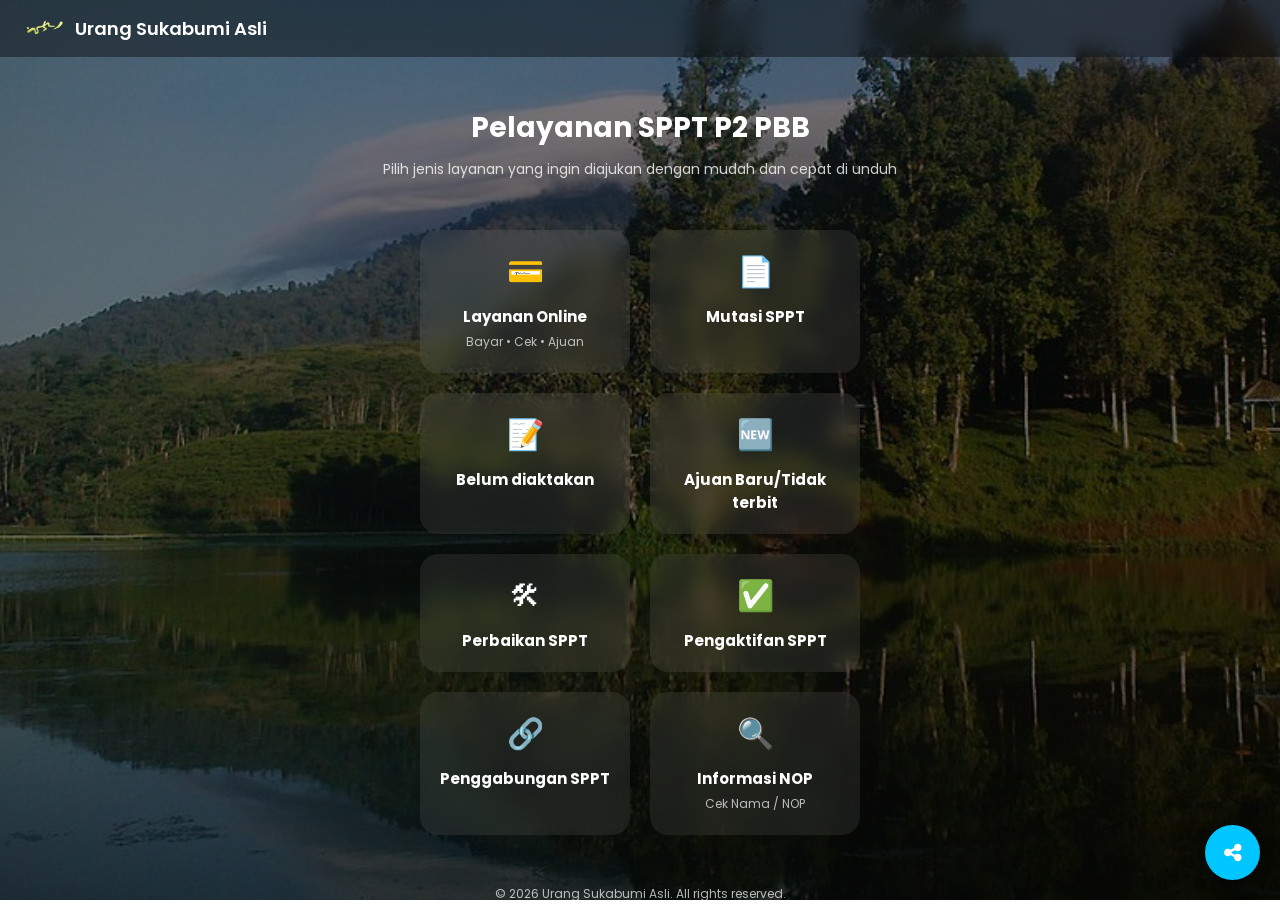
<file: index.html>
<!DOCTYPE html>
<html lang="id">
<head>
  <meta charset="UTF-8">
  <link rel="icon" type="image/png" href="favicon.png">
  <meta name="viewport" content="width=device-width, initial-scale=1.0">
  <title>Pelayanan SPPT</title>
  <link rel="stylesheet" href="https://cdnjs.cloudflare.com/ajax/libs/font-awesome/6.5.0/css/all.min.css">
  <link rel="stylesheet" href="style1.css">

  <!-- FONT -->
  <link href="https://fonts.googleapis.com/css2?family=Poppins:wght@300;500;700&display=swap" rel="stylesheet">
</head>

<body>

<!-- NAVBAR -->
<div class="navbar">
  <div class="logo">
    <img src="logo.png">
    <span>Urang Sukabumi Asli</span>
  </div>
</div>

<!-- HERO -->
<section class="hero">
  <h1>Pelayanan SPPT P2 PBB</h1>
  <p>
    Pilih jenis layanan yang ingin diajukan dengan mudah dan cepat di unduh
  </p>
</section>

<!-- MENU -->
<div class="menu-grid">
  <a href="https://citigov.sukabumikab.co.id/signin" target="_blank" class="card highlight">
    <div class="icon">💳</div>
    <h3>Layanan Online</h3>
    <small>Bayar • Cek • Ajuan</small>
  </a>

  <a href="mutasi.html" class="card">
    <div class="icon">📄</div>
    <h3>Mutasi SPPT</h3>
  </a>

  <a href="belumakta.html" class="card">
  <div class="icon">📝</div>
  <h3>Belum diaktakan</h3>
</a>

  <a href="baru.html" class="card">
    <div class="icon">🆕</div>
    <h3>Ajuan Baru/Tidak terbit</h3>
  </a>

  <a href="perbaikan.html" class="card">
    <div class="icon">🛠</div>
    <h3>Perbaikan SPPT</h3>
  </a>

  <a href="aktif.html" class="card">
    <div class="icon">✅</div>
    <h3>Pengaktifan SPPT</h3>
  </a>

  <a href="gabung.html" class="card">
    <div class="icon">🔗</div>
    <h3>Penggabungan SPPT</h3>
  </a>
  <a href="nop.html" class="card">
  <div class="icon">🔍</div>
  <h3>Informasi NOP</h3>
  <small>Cek Nama / NOP</small>
</a>

</div>

<!-- FOOTER -->
<div class="footer">
  <p>© <span id="year"></span> Urang Sukabumi Asli. All rights reserved.</p>

<script>
  document.getElementById("year").textContent = new Date().getFullYear();
</script>
</div>

<div class="sosmed-wrap">

  <!-- tombol utama -->
  <div class="sosmed-toggle">
    <i class="fas fa-share-alt"></i>
  </div>

  <!-- isi sosmed -->
  <div class="sosmed-list">
    <a href="https://youtube.com/@Usa_Channel" target="_blank" class="yt"><i class="fab fa-youtube"></i></a>
    <a href="https://facebook.com/nsr86fast1" target="_blank" class="fb"><i class="fab fa-facebook-f"></i></a>
    <a href="https://instagram.com/uinkth4" target="_blank" class="ig"><i class="fab fa-instagram"></i></a>
    <a href="https://tiktok.com/@urangsukabumiaslichannel" target="_blank" class="tt"><i class="fab fa-tiktok"></i></a>
  </div>

</div>
<script>
  const btn = document.querySelector('.sosmed-toggle');
  const wrap = document.querySelector('.sosmed-wrap');

  btn.onclick = () => {
    wrap.classList.toggle('active');
  };
</script>

</body>
</html>
</file>
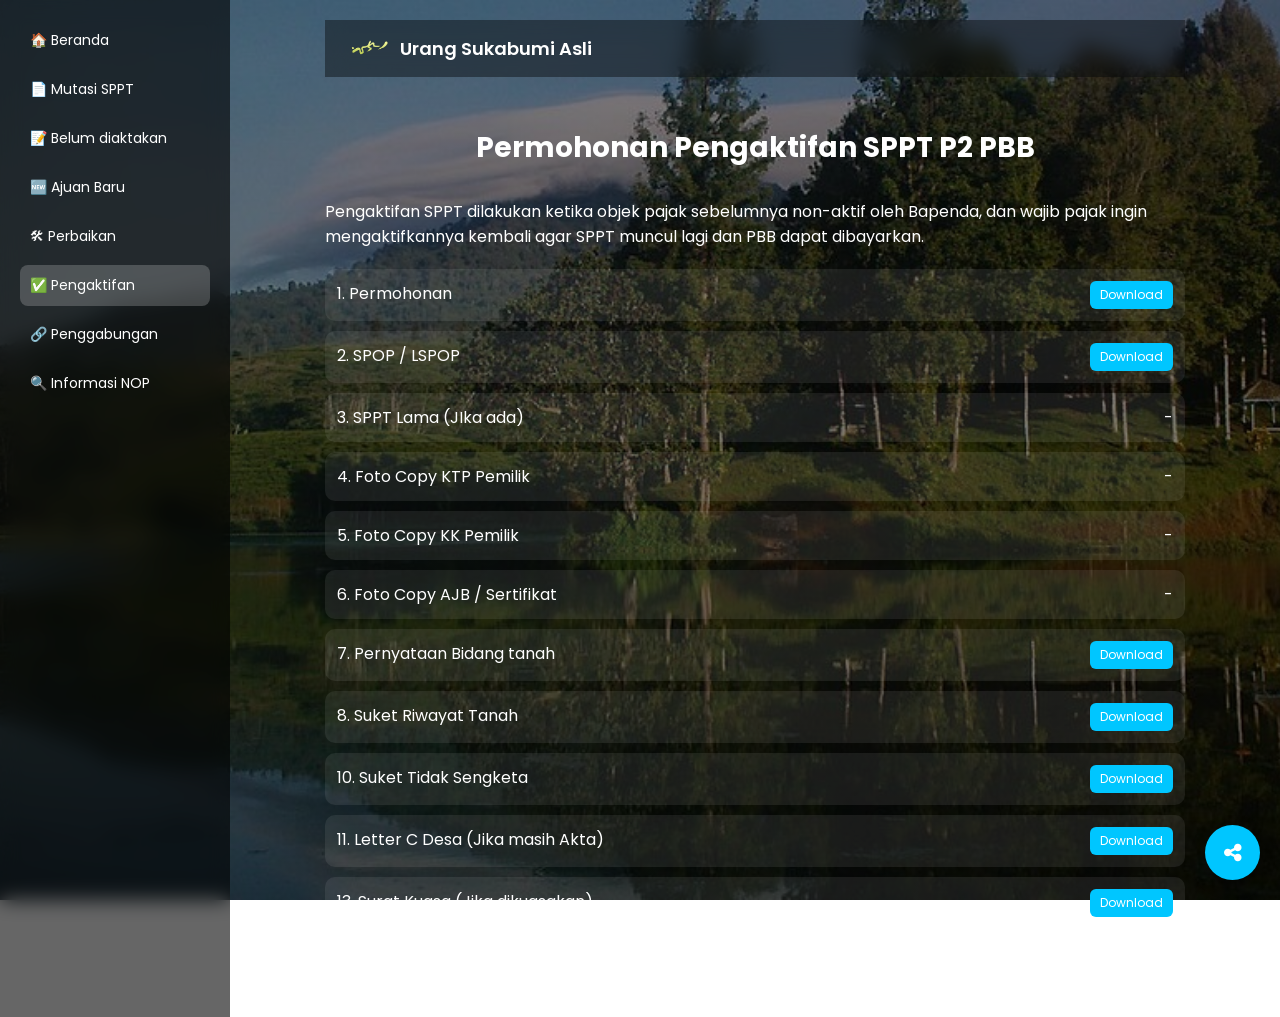
<file: aktif.html>
<head>
  <meta charset="UTF-8">
  <meta name="viewport" content="width=device-width, initial-scale=1.0">

  <title>Pelayanan SPPT</title>

  <!-- ICON -->
  <link rel="icon" type="image/png" href="favicon.png">

  <!-- FONT -->
  <link href="https://fonts.googleapis.com/css2?family=Poppins:wght@300;500;700&display=swap" rel="stylesheet">

  <!-- ICON (Font Awesome) -->
  <link rel="stylesheet" href="https://cdnjs.cloudflare.com/ajax/libs/font-awesome/6.5.0/css/all.min.css">

  <!-- CSS -->
  <link rel="stylesheet" href="style1.css">
</head>
<body>
  <div class="sosmed-wrap">

  <!-- tombol utama -->
  <div class="sosmed-toggle">
    <i class="fas fa-share-alt"></i>
  </div>

  <!-- isi sosmed -->
  <div class="sosmed-list">
    <a href="https://youtube.com/@Usa_Channel" target="_blank" class="yt"><i class="fab fa-youtube"></i></a>
    <a href="https://facebook.com/nsr86fast1" target="_blank" class="fb"><i class="fab fa-facebook-f"></i></a>
    <a href="https://instagram.com/uinkth4" target="_blank" class="ig"><i class="fab fa-instagram"></i></a>
    <a href="https://tiktok.com/@urangsukabumiaslichannel" target="_blank" class="tt"><i class="fab fa-tiktok"></i></a>
  </div>

</div>

<script>
  const btn = document.querySelector('.sosmed-toggle');
  const wrap = document.querySelector('.sosmed-wrap');

  btn.onclick = () => {
    wrap.classList.toggle('active');
  };
</script>

<div class="layout">

  <!-- SIDEBAR -->
  <aside class="sidebar">
    <a href="index.html">🏠 Beranda</a>
    <a href="mutasi.html">📄 Mutasi SPPT</a>
    <a href="belumakta.html">📝 Belum diaktakan</a>
    <a href="baru.html">🆕 Ajuan Baru</a>
    <a href="perbaikan.html">🛠 Perbaikan</a>
    <a href="aktif.html"class="active">✅ Pengaktifan</a>
    <a href="gabung.html">🔗 Penggabungan</a>
    <a href="nop.html">🔍 Informasi NOP</a>
  </aside>

  <!-- CONTENT -->
  <main class="content">

    <!-- NAVBAR -->
    <div class="navbar">
      <div class="logo">
        <img src="logo.png">
        <span>Urang Sukabumi Asli</span>
      </div>
    </div>

    <!-- HERO -->
    <section class="hero">
      <h1>Permohonan Pengaktifan SPPT P2 PBB</h1>
    </section>

    <!-- INFO -->
    <div class="info-box">
      <p>
        Pengaktifan SPPT dilakukan ketika objek pajak sebelumnya non-aktif oleh Bapenda, 
        dan wajib pajak ingin mengaktifkannya kembali agar SPPT muncul lagi dan PBB dapat 
        dibayarkan.
      </p>
    </div>

    <!-- LIST -->
    <div class="menu-list">

      <div class="list-item">
        <span>1. Permohonan</span>
        <a href="file/permohonan.docx" class="btn">Download</a>
      </div>

      <div class="list-item">
        <span>2. SPOP / LSPOP</span>
        <a href="file/spop.pdf" class="btn">Download</a>
      </div>

      <div class="list-item"><span>3. SPPT Lama (JIka ada)</span><span>-</span></div>
      <div class="list-item"><span>4. Foto Copy KTP Pemilik</span><span>-</span></div>
      <div class="list-item"><span>5. Foto Copy KK Pemilik</span><span>-</span></div>
      <div class="list-item"><span>6. Foto Copy AJB / Sertifikat</span><span>-</span></div>

      <div class="list-item">
        <span>7. Pernyataan Bidang tanah</span>
        <a href="file/bidang.docx" class="btn">Download</a>
      </div>

      <div class="list-item">
        <span>8. Suket Riwayat Tanah</span>
        <a href="file/riwayat.docx" class="btn">Download</a>
      </div>

      <div class="list-item">
        <span>10. Suket Tidak Sengketa</span>
        <a href="file/sengketa.docx" class="btn">Download</a>
      </div>

      <div class="list-item">
        <span>11. Letter C Desa (Jika masih Akta)</span>
        <a href="file/cdesa.xlsx" class="btn">Download</a>
      </div>

      <div class="list-item">
        <span>13. Surat Kuasa (Jika dikuasakan)</span>
        <a href="file/kuasa.docx" class="btn">Download</a>
      </div>

    </div>

    <!-- FOOTER -->
<div class="footer">
  <p>© <span id="year"></span> Urang Sukabumi Asli. All rights reserved.</p>

<script>
  document.getElementById("year").textContent = new Date().getFullYear();
</script>
</div>
  </main>

</div>
</file>
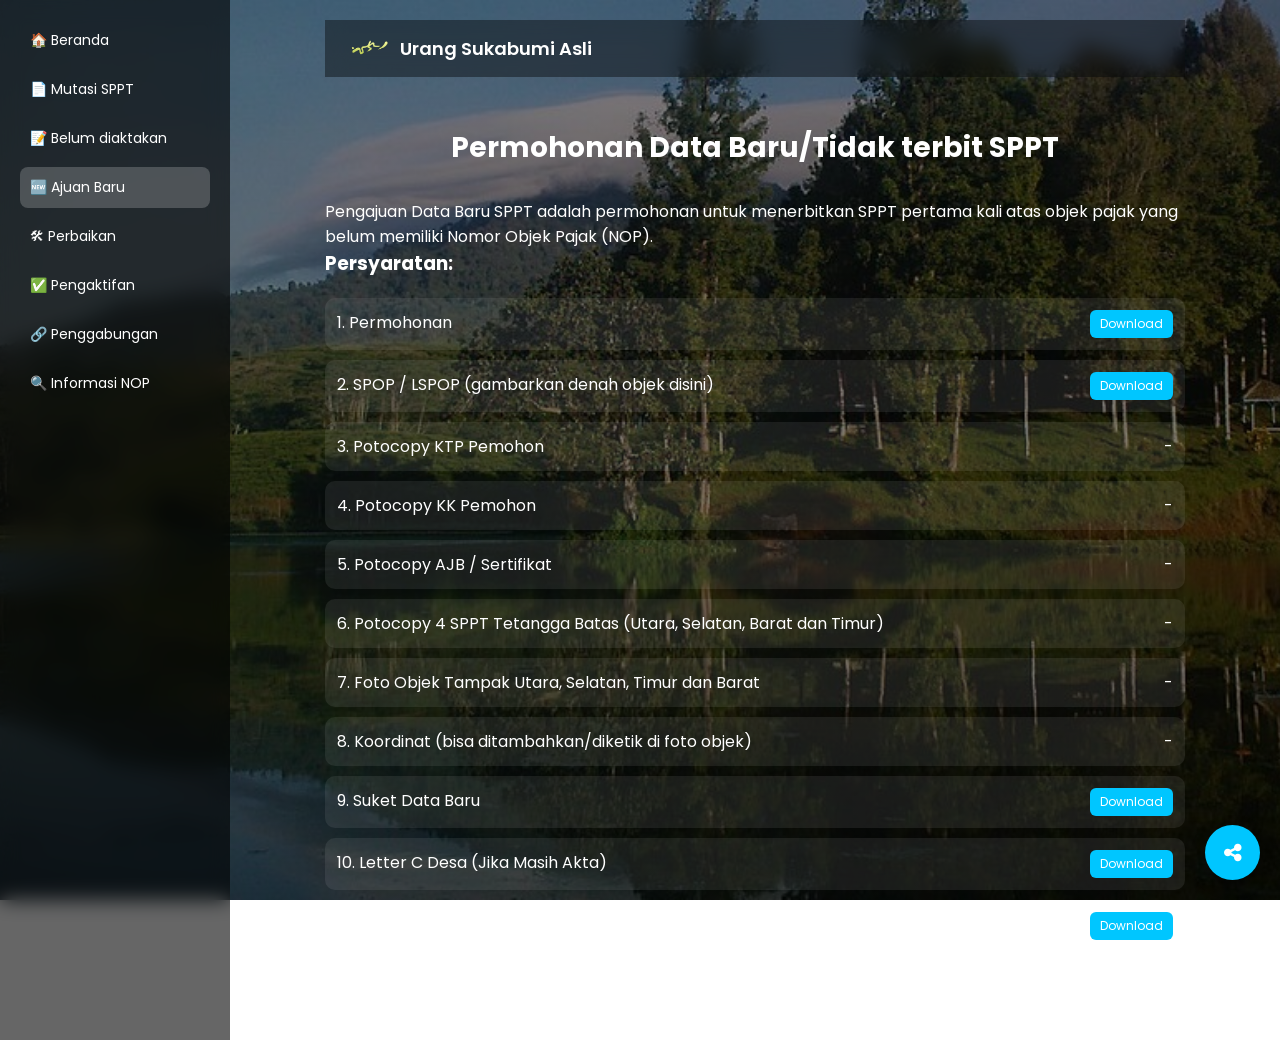
<file: baru.html>
<!DOCTYPE html>
<html lang="id">
<head>
  <meta charset="UTF-8">
  <meta name="viewport" content="width=device-width, initial-scale=1.0">
  <title>Pelayanan SPPT</title>

  <!-- ICON -->
  <link rel="icon" href="favicon.png">

  <!-- FONT -->
  <link href="https://fonts.googleapis.com/css2?family=Poppins:wght@300;500;700&display=swap" rel="stylesheet">

  <!-- ICON -->
  <link rel="stylesheet" href="https://cdnjs.cloudflare.com/ajax/libs/font-awesome/6.5.0/css/all.min.css">

  <!-- CSS (cukup 1 saja biar tidak bentrok) -->
  <link rel="stylesheet" href="style1.css">
</head>

<body>

<div class="layout">

  <!-- SIDEBAR -->
  <aside class="sidebar">
    <a href="index.html">🏠 Beranda</a>
    <a href="mutasi.html">📄 Mutasi SPPT</a>
    <a href="belumakta.html">📝 Belum diaktakan</a>
    <a href="baru.html" class="active">🆕 Ajuan Baru</a>
    <a href="perbaikan.html">🛠 Perbaikan</a>
    <a href="aktif.html">✅ Pengaktifan</a>
    <a href="gabung.html">🔗 Penggabungan</a>
    <a href="nop.html">🔍 Informasi NOP</a>
  </aside>

  <!-- CONTENT -->
  <main class="content">

    <!-- NAVBAR -->
    <div class="navbar">
      <div class="logo">
        <img src="logo.png">
        <span>Urang Sukabumi Asli</span>
      </div>
    </div>

    <!-- HERO -->
    <section class="hero">
      <h1>Permohonan Data Baru/Tidak terbit SPPT</h1>
    </section>

    <!-- WRAPPER 2 KOLOM -->
    <div class="grid-2">

      <!-- INFO -->
      <div class="info-box">
        <p>
          Pengajuan Data Baru SPPT adalah permohonan untuk menerbitkan SPPT pertama kali
          atas objek pajak yang belum memiliki Nomor Objek Pajak (NOP).
        </p>

        <h3>Persyaratan:</h3>
      </div>

      <!-- LIST -->
      <div class="menu-list">
        <div class="list-item"><span>1. Permohonan</span><a href="file/permohonan.docx" class="btn">Download</a></div>
        <div class="list-item"><span>2. SPOP / LSPOP (gambarkan denah objek disini)</span><a href="file/spop.pdf" class="btn">Download</a></div>

        <div class="list-item"><span>3. Potocopy KTP Pemohon</span><span>-</span></div>
        <div class="list-item"><span>4. Potocopy KK Pemohon</span><span>-</span></div>
        <div class="list-item"><span>5. Potocopy AJB / Sertifikat</span><span>-</span></div>
        <div class="list-item"><span>6. Potocopy 4 SPPT Tetangga Batas (Utara, Selatan, Barat dan Timur)</span><span>-</span></div>
        <div class="list-item"><span>7. Foto Objek Tampak Utara, Selatan, Timur dan Barat</span><span>-</span></div>
        <div class="list-item"><span>8. Koordinat (bisa ditambahkan/diketik di foto objek)</span><span>-</span></div>

        <div class="list-item"><span>9. Suket Data Baru</span><a href="file/baru.docx" class="btn">Download</a></div>
        <div class="list-item"><span>10. Letter C Desa (Jika Masih Akta)</span><a href="file/cdesa.xlsx" class="btn">Download</a></div>
        <div class="list-item"><span>11. Surat Kuasa (Jika dikuasakan)</span><a href="file/kuasa.docx" class="btn">Download</a></div>
      </div>

    </div>

    <!-- FOOTER -->
    <div class="footer">
  <p>© <span id="year"></span> Urang Sukabumi Asli. All rights reserved.</p>

<script>
  document.getElementById("year").textContent = new Date().getFullYear();
</script>
</div>

  </main>

</div>

<!-- SOSMED -->
<div class="sosmed-wrap">
  <div class="sosmed-toggle">
    <i class="fas fa-share-alt"></i>
  </div>

  <div class="sosmed-list">
    <a href="#" class="yt"><i class="fab fa-youtube"></i></a>
    <a href="#" class="fb"><i class="fab fa-facebook-f"></i></a>
    <a href="#" class="ig"><i class="fab fa-instagram"></i></a>
    <a href="#" class="tt"><i class="fab fa-tiktok"></i></a>
  </div>
</div>

<script>
document.getElementById("year").textContent = new Date().getFullYear();

const btn = document.querySelector('.sosmed-toggle');
const wrap = document.querySelector('.sosmed-wrap');
btn.onclick = () => wrap.classList.toggle('active');
</script>

</body>
</html>
</file>
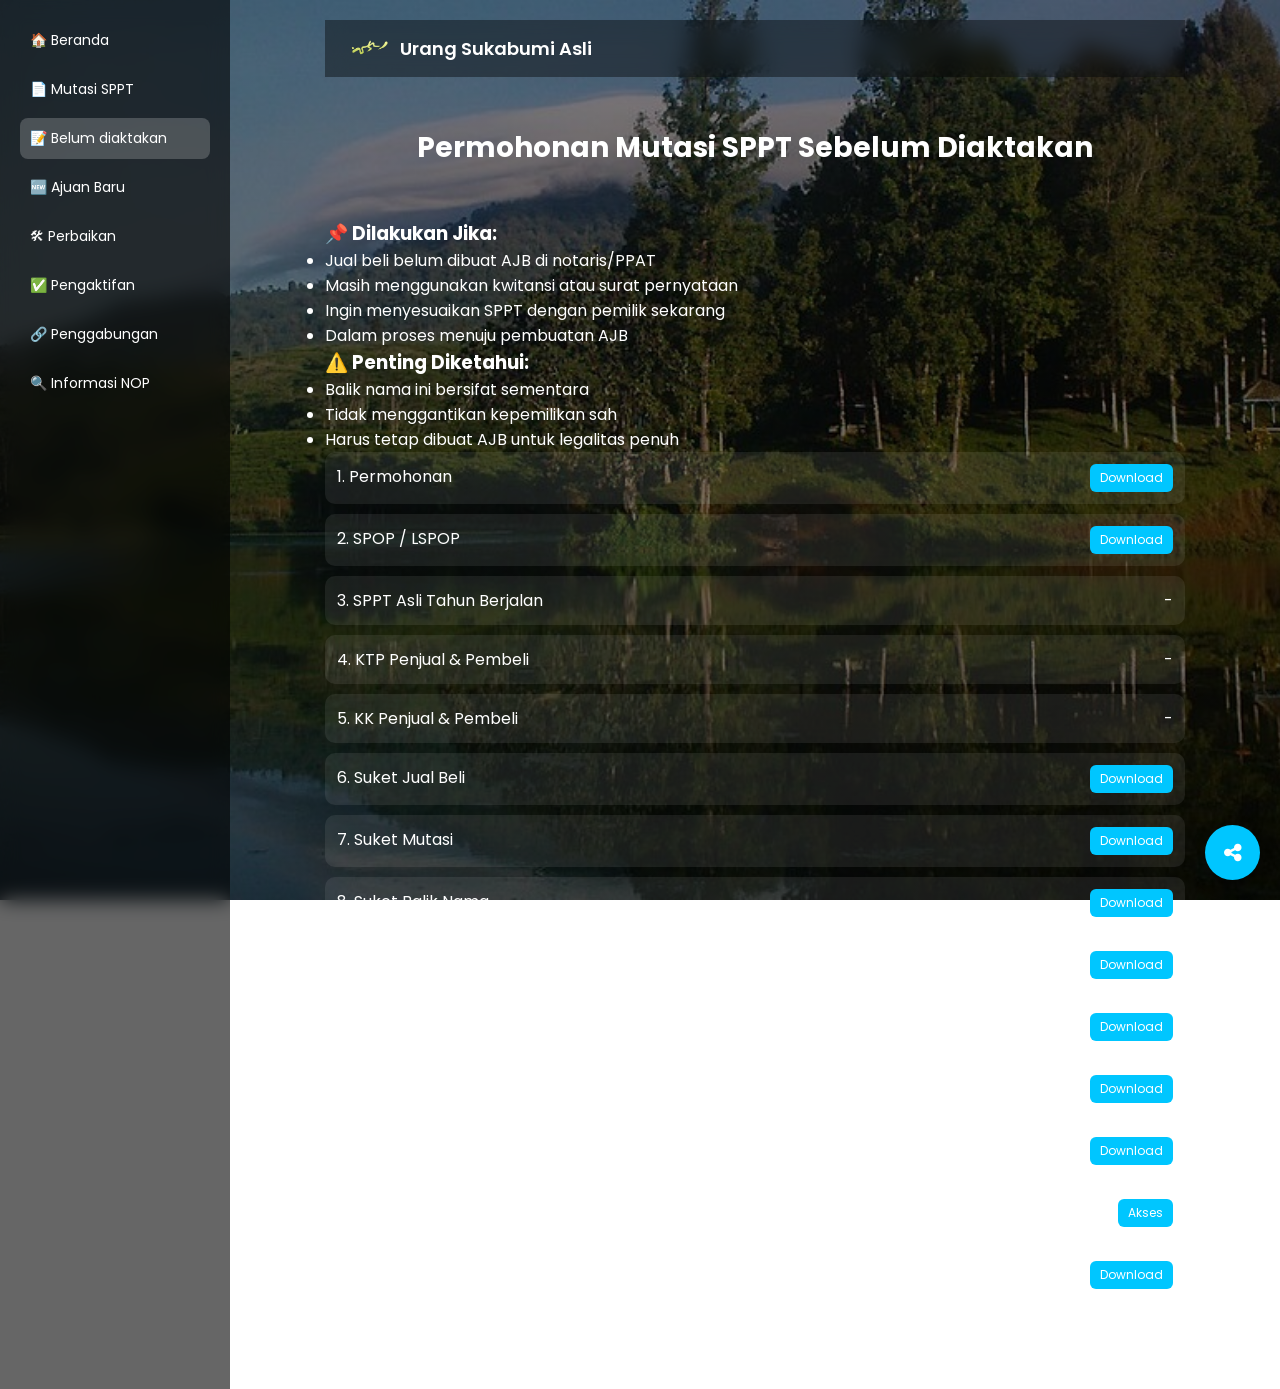
<file: belumakta.html>
<!DOCTYPE html>
<html lang="id">
<head>
  <meta charset="UTF-8">
  <meta name="viewport" content="width=device-width, initial-scale=1.0">
  <title>Pelayanan SPPT</title>

  <link rel="icon" href="favicon.png">

  <!-- FONT -->
  <link href="https://fonts.googleapis.com/css2?family=Poppins:wght@300;500;700&display=swap" rel="stylesheet">

  <!-- ICON -->
  <link rel="stylesheet" href="https://cdnjs.cloudflare.com/ajax/libs/font-awesome/6.5.0/css/all.min.css">

  <!-- CSS -->
  <link rel="stylesheet" href="style1.css">
</head>

<body>

<div class="layout">

  <!-- SIDEBAR -->
  <aside class="sidebar">
    <a href="index.html">🏠 Beranda</a>
    <a href="mutasi.html">📄 Mutasi SPPT</a>
    <a href="belumakta.html" class="active">📝 Belum diaktakan</a>
    <a href="baru.html">🆕 Ajuan Baru</a>
    <a href="perbaikan.html">🛠 Perbaikan</a>
    <a href="aktif.html">✅ Pengaktifan</a>
    <a href="gabung.html">🔗 Penggabungan</a>
    <a href="nop.html">🔍 Informasi NOP</a>
  </aside>

  <!-- CONTENT -->
  <main class="content">

    <!-- NAVBAR -->
    <div class="navbar">
      <div class="logo">
        <img src="logo.png">
        <span>Urang Sukabumi Asli</span>
      </div>
    </div>

    <!-- HERO -->
    <section class="hero">
      <h1>Permohonan Mutasi SPPT Sebelum Diaktakan</h1>
    </section>

    <!-- BOX -->
    <div class="menu-list">

      <!-- INFO -->
      <div class="info-box">
        <h3>📌 Dilakukan Jika:</h3>
        <ul>
          <li>Jual beli belum dibuat AJB di notaris/PPAT</li>
          <li>Masih menggunakan kwitansi atau surat pernyataan</li>
          <li>Ingin menyesuaikan SPPT dengan pemilik sekarang</li>
          <li>Dalam proses menuju pembuatan AJB</li>
        </ul>

        <h3>⚠️ Penting Diketahui:</h3>
        <ul>
          <li>Balik nama ini bersifat sementara</li>
          <li>Tidak menggantikan kepemilikan sah</li>
          <li>Harus tetap dibuat AJB untuk legalitas penuh</li>
        </ul>
      </div>

      <!-- LIST -->
      <div class="list-item"><span>1. Permohonan</span><a href="file/permohonan.docx" class="btn">Download</a></div>
      <div class="list-item"><span>2. SPOP / LSPOP</span><a href="file/spop.pdf" class="btn">Download</a></div>
      <div class="list-item"><span>3. SPPT Asli Tahun Berjalan</span><span>-</span></div>
      <div class="list-item"><span>4. KTP Penjual & Pembeli</span><span>-</span></div>
      <div class="list-item"><span>5. KK Penjual & Pembeli</span><span>-</span></div>

      <div class="list-item"><span>6. Suket Jual Beli</span><a href="file/beli.docx" class="btn">Download</a></div>
      <div class="list-item"><span>7. Suket Mutasi</span><a href="file/mutasi.docx" class="btn">Download</a></div>
      <div class="list-item"><span>8. Suket Balik Nama</span><a href="file/nama.docx" class="btn">Download</a></div>
      <div class="list-item"><span>9. Riwayat Tanah</span><a href="file/riwayat.docx" class="btn">Download</a></div>
      <div class="list-item"><span>10. Tidak Sengketa</span><a href="file/sengketa.doc" class="btn">Download</a></div>

      <div class="list-item"><span>11. Waris (Jika Waris)</span><a href="file/waris.docx" class="btn">Download</a></div>
      <div class="list-item"><span>12. Letter C Desa</span><a href="file/cdesa.xlsx" class="btn">Download</a></div>
      <div class="list-item"><span>13. Bukti Lunas PBB sampai dengan tahun berjalan</span><a href="https://citigov.sukabumikab.co.id/signin" target="_blank" class="btn">Akses</a></div>
      <div class="list-item"><span>14. Surat Kuasa (Jika dikuasakan)</span><a href="file/kuasa.docx" class="btn">Download</a></div>

    </div>

    <!-- FOOTER -->
    <div class="footer">
  <p>© <span id="year"></span> Urang Sukabumi Asli. All rights reserved.</p>
<script>
  document.getElementById("year").textContent = new Date().getFullYear();
</script>
</div>

  </main>

</div>

<!-- SOSMED -->
<div class="sosmed-wrap">
  <div class="sosmed-toggle">
    <i class="fas fa-share-alt"></i>
  </div>

  <div class="sosmed-list">
    <a href="https://youtube.com/@Usa_Channel" target="_blank" class="yt"><i class="fab fa-youtube"></i></a>
    <a href="https://facebook.com/nsr86fast1" target="_blank" class="fb"><i class="fab fa-facebook-f"></i></a>
    <a href="https://instagram.com/uinkth4" target="_blank" class="ig"><i class="fab fa-instagram"></i></a>
    <a href="https://tiktok.com/@urangsukabumiaslichannel" target="_blank" class="tt"><i class="fab fa-tiktok"></i></a>
  </div>
</div>

<script>
document.getElementById("year").textContent = new Date().getFullYear();

const btn = document.querySelector('.sosmed-toggle');
const wrap = document.querySelector('.sosmed-wrap');
btn.onclick = () => wrap.classList.toggle('active');
</script>

</body>
</html>
</file>
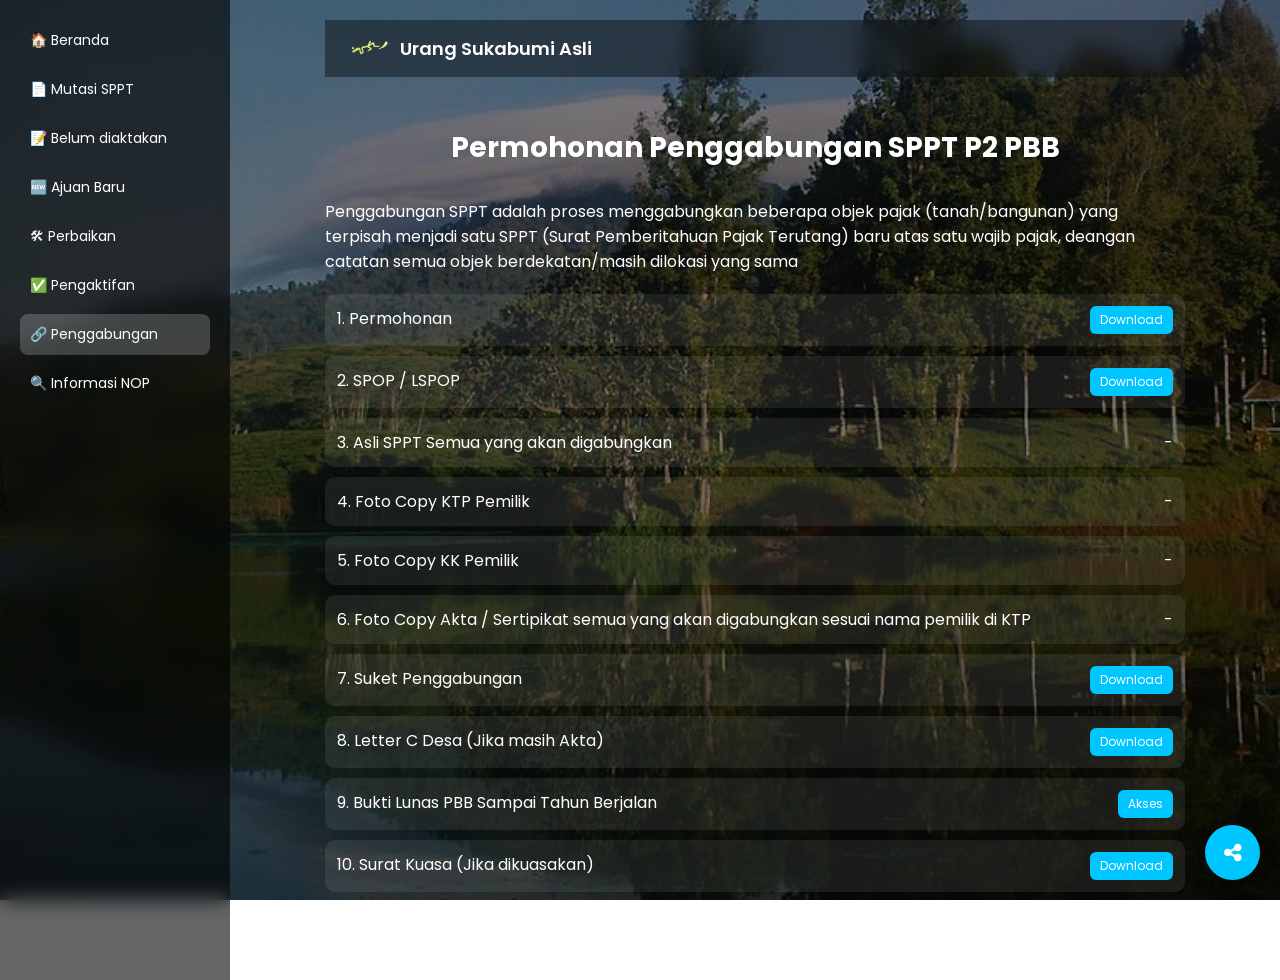
<file: gabung.html>
<head>
  <meta charset="UTF-8">
  <meta name="viewport" content="width=device-width, initial-scale=1.0">

  <title>Pelayanan SPPT</title>

  <!-- ICON -->
  <link rel="icon" type="image/png" href="favicon.png">

  <!-- FONT -->
  <link href="https://fonts.googleapis.com/css2?family=Poppins:wght@300;500;700&display=swap" rel="stylesheet">

  <!-- ICON (Font Awesome) -->
  <link rel="stylesheet" href="https://cdnjs.cloudflare.com/ajax/libs/font-awesome/6.5.0/css/all.min.css">

  <!-- CSS -->
  <link rel="stylesheet" href="style1.css">
</head>
<body>
  <div class="sosmed-wrap">

  <!-- tombol utama -->
  <div class="sosmed-toggle">
    <i class="fas fa-share-alt"></i>
  </div>

  <!-- isi sosmed -->
  <div class="sosmed-list">
    <a href="https://youtube.com/@Usa_Channel" target="_blank" class="yt"><i class="fab fa-youtube"></i></a>
    <a href="https://facebook.com/nsr86fast1" target="_blank" class="fb"><i class="fab fa-facebook-f"></i></a>
    <a href="https://instagram.com/uinkth4" target="_blank" class="ig"><i class="fab fa-instagram"></i></a>
    <a href="https://tiktok.com/@urangsukabumiaslichannel" target="_blank" class="tt"><i class="fab fa-tiktok"></i></a>
  </div>

</div>

<script>
  const btn = document.querySelector('.sosmed-toggle');
  const wrap = document.querySelector('.sosmed-wrap');

  btn.onclick = () => {
    wrap.classList.toggle('active');
  };
</script>

<div class="layout">

  <!-- SIDEBAR -->
  <aside class="sidebar">
    <a href="index.html">🏠 Beranda</a>
    <a href="mutasi.html">📄 Mutasi SPPT</a>
    <a href="belumakta.html">📝 Belum diaktakan</a>
    <a href="baru.html">🆕 Ajuan Baru</a>
    <a href="perbaikan.html">🛠 Perbaikan</a>
    <a href="aktif.html">✅ Pengaktifan</a>
    <a href="gabung.html"class="active">🔗 Penggabungan</a>
    <a href="nop.html">🔍 Informasi NOP</a>
  </aside>

  <!-- CONTENT -->
  <main class="content">

    <!-- NAVBAR -->
    <div class="navbar">
      <div class="logo">
        <img src="logo.png">
        <span>Urang Sukabumi Asli</span>
      </div>
    </div>

    <!-- HERO -->
    <section class="hero">
      <h1>Permohonan Penggabungan SPPT P2 PBB</h1>
    </section>

    <!-- INFO -->
    <div class="info-box">
      <p>
        Penggabungan SPPT adalah proses menggabungkan beberapa objek pajak (tanah/bangunan)
        yang terpisah menjadi satu SPPT (Surat Pemberitahuan Pajak Terutang) baru atas satu
        wajib pajak, deangan catatan semua objek berdekatan/masih dilokasi yang sama
      </p>
    </div>

    <!-- LIST -->
    <div class="menu-list">

      <div class="list-item">
        <span>1. Permohonan</span>
        <a href="file/permohonan.docx" class="btn">Download</a>
      </div>

      <div class="list-item">
        <span>2. SPOP / LSPOP</span>
        <a href="file/spop.pdf" class="btn">Download</a>
      </div>

      <div class="list-item"><span>3. Asli SPPT Semua yang akan digabungkan</span><span>-</span></div>
      <div class="list-item"><span>4. Foto Copy KTP Pemilik</span><span>-</span></div>
      <div class="list-item"><span>5. Foto Copy KK Pemilik</span><span>-</span></div>
      <div class="list-item"><span>6. Foto Copy Akta / Sertipikat semua yang akan digabungkan sesuai nama pemilik di KTP</span><span>-</span></div>

      <div class="list-item">
        <span>7. Suket Penggabungan</span>
        <a href="file/penggabungan.docx" class="btn">Download</a>
      </div>

      <div class="list-item">
        <span>8. Letter C Desa (Jika masih Akta)</span>
        <a href="file/cdesa.xlsx" class="btn">Download</a>
      </div>

      <div class="list-item">
      <span>9. Bukti Lunas PBB Sampai Tahun Berjalan</span>
      <a href="https://citigov.sukabumikab.co.id/signin" class="btn">Akses</a>
    </div>

      <div class="list-item">
        <span>10. Surat Kuasa (Jika dikuasakan)</span>
        <a href="file/kuasa.docx" class="btn">Download</a>
      </div>

    </div>

    <!-- FOOTER -->
<div class="footer">
  <p>© <span id="year"></span> Urang Sukabumi Asli. All rights reserved.</p>

<script>
  document.getElementById("year").textContent = new Date().getFullYear();
</script>
</div>
  </main>

</div>
</file>
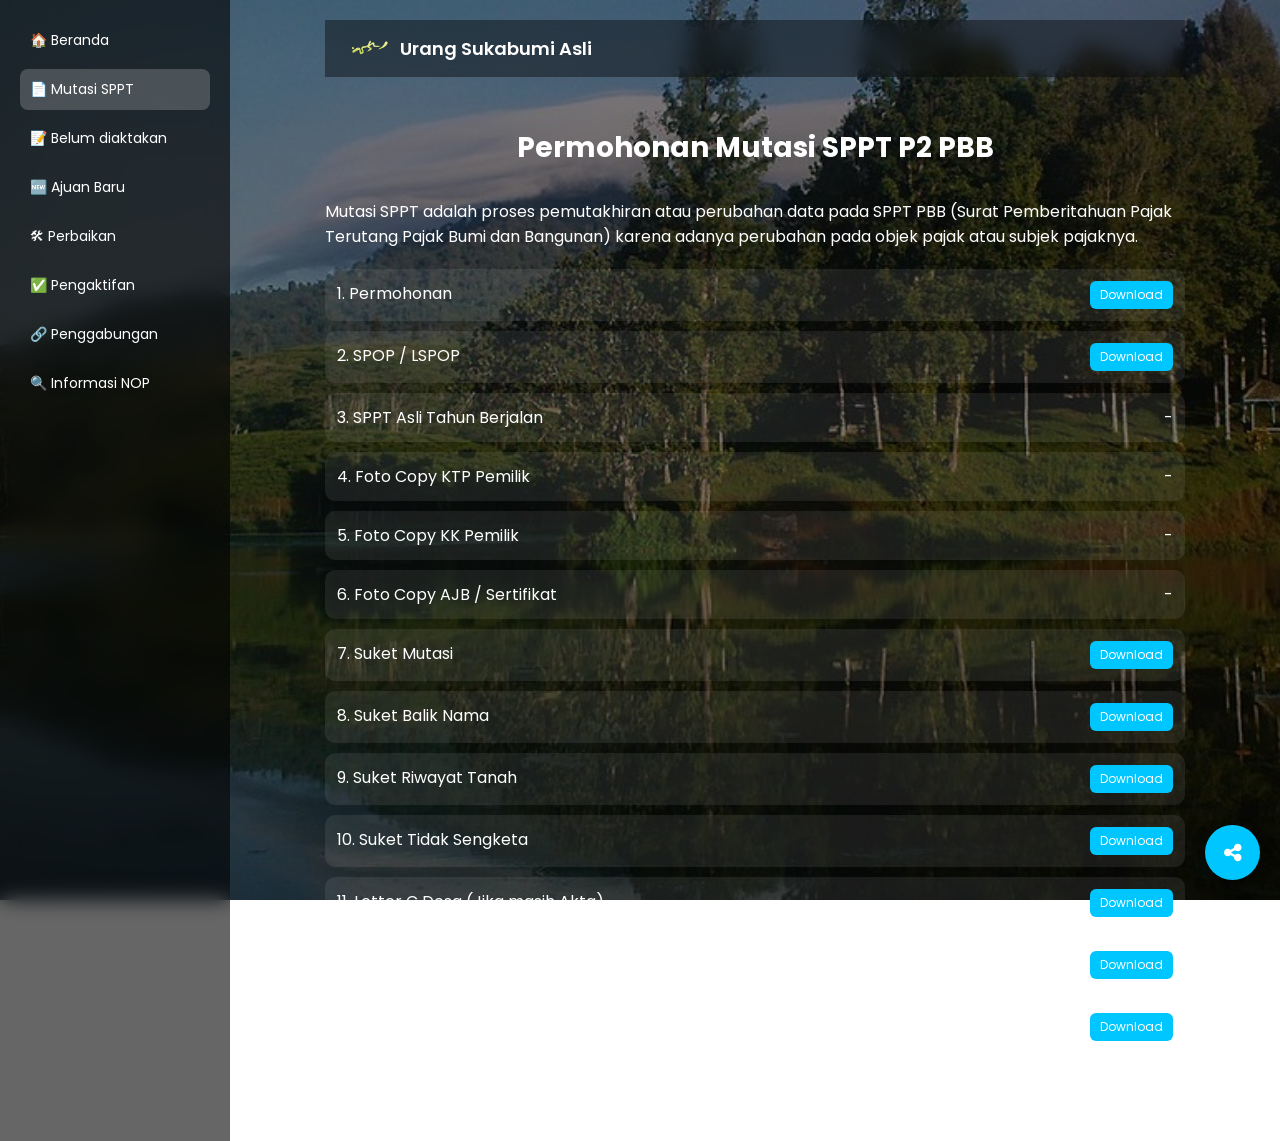
<file: mutasi.html>
<head>
  <meta charset="UTF-8">
  <meta name="viewport" content="width=device-width, initial-scale=1.0">

  <title>Pelayanan SPPT</title>

  <!-- ICON -->
  <link rel="icon" type="image/png" href="favicon.png">

  <!-- FONT -->
  <link href="https://fonts.googleapis.com/css2?family=Poppins:wght@300;500;700&display=swap" rel="stylesheet">

  <!-- ICON (Font Awesome) -->
  <link rel="stylesheet" href="https://cdnjs.cloudflare.com/ajax/libs/font-awesome/6.5.0/css/all.min.css">

  <!-- CSS -->
  <link rel="stylesheet" href="style1.css">
</head>
<body>
  <div class="sosmed-wrap">

  <!-- tombol utama -->
  <div class="sosmed-toggle">
    <i class="fas fa-share-alt"></i>
  </div>

  <!-- isi sosmed -->
  <div class="sosmed-list">
    <a href="https://youtube.com/@Usa_Channel" target="_blank" class="yt"><i class="fab fa-youtube"></i></a>
    <a href="https://facebook.com/nsr86fast1" target="_blank" class="fb"><i class="fab fa-facebook-f"></i></a>
    <a href="https://instagram.com/uinkth4" target="_blank" class="ig"><i class="fab fa-instagram"></i></a>
    <a href="https://tiktok.com/@urangsukabumiaslichannel" target="_blank" class="tt"><i class="fab fa-tiktok"></i></a>
  </div>

</div>

<script>
  const btn = document.querySelector('.sosmed-toggle');
  const wrap = document.querySelector('.sosmed-wrap');

  btn.onclick = () => {
    wrap.classList.toggle('active');
  };
</script>

<div class="layout">

  <!-- SIDEBAR -->
  <aside class="sidebar">
    <a href="index.html">🏠 Beranda</a>
    <a href="mutasi.html" class="active">📄 Mutasi SPPT</a>
    <a href="belumakta.html">📝 Belum diaktakan</a>
    <a href="baru.html">🆕 Ajuan Baru</a>
    <a href="perbaikan.html">🛠 Perbaikan</a>
    <a href="aktif.html">✅ Pengaktifan</a>
    <a href="gabung.html">🔗 Penggabungan</a>
    <a href="nop.html">🔍 Informasi NOP</a>
  </aside>

  <!-- CONTENT -->
  <main class="content">

    <!-- NAVBAR -->
    <div class="navbar">
      <div class="logo">
        <img src="logo.png">
        <span>Urang Sukabumi Asli</span>
      </div>
    </div>

    <!-- HERO -->
    <section class="hero">
      <h1>Permohonan Mutasi SPPT P2 PBB</h1>
    </section>

    <!-- INFO -->
    <div class="info-box">
      <p>
        Mutasi SPPT adalah proses pemutakhiran atau perubahan data pada SPPT PBB
        (Surat Pemberitahuan Pajak Terutang Pajak Bumi dan Bangunan)
        karena adanya perubahan pada objek pajak atau subjek pajaknya.
      </p>
    </div>

    <!-- LIST -->
    <div class="menu-list">

      <div class="list-item">
        <span>1. Permohonan</span>
        <a href="file/permohonan.docx" class="btn">Download</a>
      </div>

      <div class="list-item">
        <span>2. SPOP / LSPOP</span>
        <a href="file/spop.pdf" class="btn">Download</a>
      </div>

      <div class="list-item"><span>3. SPPT Asli Tahun Berjalan</span><span>-</span></div>
      <div class="list-item"><span>4. Foto Copy KTP Pemilik</span><span>-</span></div>
      <div class="list-item"><span>5. Foto Copy KK Pemilik</span><span>-</span></div>
      <div class="list-item"><span>6. Foto Copy AJB / Sertifikat</span><span>-</span></div>

      <div class="list-item">
        <span>7. Suket Mutasi</span>
        <a href="file/mutasi.docx" class="btn">Download</a>
      </div>

      <div class="list-item">
        <span>8. Suket Balik Nama</span>
        <a href="file/nama.docx" class="btn">Download</a>
      </div>

      <div class="list-item">
        <span>9. Suket Riwayat Tanah</span>
        <a href="file/riwayat.docx" class="btn">Download</a>
      </div>

      <div class="list-item">
        <span>10. Suket Tidak Sengketa</span>
        <a href="file/sengketa.docx" class="btn">Download</a>
      </div>

      <div class="list-item">
        <span>11. Letter C Desa (Jika masih Akta)</span>
        <a href="file/cdesa.xlsx" class="btn">Download</a>
      </div>

      <div class="list-item">
        <span>12. Bukti Lunas PBB Sampai Derngan Tahun Berjalan</span>
        <a href="https://citigov.sukabumikab.co.id/signin" class="btn">Download</a>
      </div>

      <div class="list-item">
        <span>13. Surat Kuasa (Jika dikuasakan)</span>
        <a href="file/kuasa.docx" class="btn">Download</a>
      </div>

    </div>

    <!-- FOOTER -->
<div class="footer">
  <p>© <span id="year"></span> Urang Sukabumi Asli. All rights reserved.</p>

<script>
  document.getElementById("year").textContent = new Date().getFullYear();
</script>
</div>
  </main>

</div>
</file>
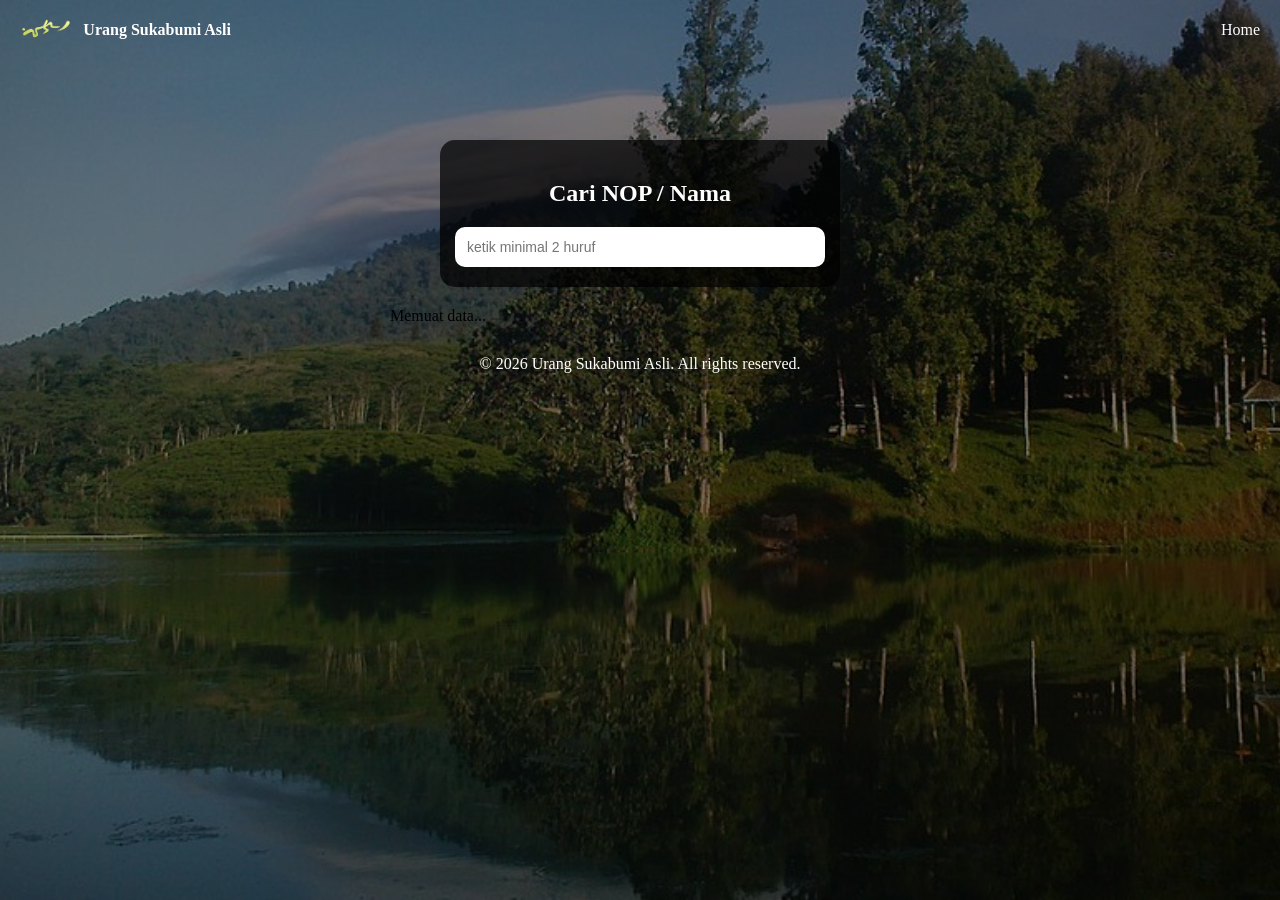
<file: nop.html>
<!DOCTYPE html>

<html lang="id">
<head>
<meta charset="UTF-8">
<meta name="viewport" content="width=device-width, initial-scale=1.0">
<title>Cari PBB</title>

<style>

/* GLOBAL FIX */
*{
  box-sizing:border-box;
}

body{
  margin:0;
  font-family:'Segoe UI';
  background:url('bg.jpg') center/cover fixed;
  -webkit-tap-highlight-color: transparent;
}

/* overlay */
.overlay{
  position:fixed;
  inset:0;
  background:rgba(0,0,0,0.5);
}

/* NAVBAR */
.navbar{
  display:flex;
  justify-content:space-between;
  align-items:center;
  padding:15px 20px;
  color:#fff;
  position:relative;
  z-index:2;
}

.menu{
  display:flex;
  align-items:center;
}

.menu a{
  color:#fff;
  text-decoration:none;
  margin-left:15px;
}

.active{
  border-bottom:2px solid #fff;
}

/* LOGO */
.logo{
  display:flex;
  align-items:center;
  gap:10px;
  font-weight:bold;
}

.logo img{
  height:30px;
  width:auto;
}

/* CARD */
.card{
  margin:80px auto 20px;
  background:rgba(0,0,0,0.7);
  padding:20px 15px;
  border-radius:15px;
  text-align:center;
  width:90%;
  max-width:400px;
  color:#fff;
  position:relative;
  z-index:2;
}

.card input{
  width:100%;
  max-width:100%;
  padding:12px;
  border-radius:10px;
  border:none;
  font-size:14px;
}

/* HASIL */
#hasil{
  max-width:500px;
  margin:20px auto;
  position:relative;
  z-index:2;
}

.item{
  background:#fff;
  margin:10px;
  padding:12px;
  border-radius:10px;
  font-size:14px;
  cursor:pointer;
}

/* POPUP */
#popup{
  display:none;
  position:fixed;
  inset:0;
  background:rgba(0,0,0,0.7);
  z-index:999;
  align-items:center;
  justify-content:center;
}

#popupContent{
  background:#fff;
  padding:20px;
  border-radius:15px;
  width:90%;
  max-width:400px;
}

/* FOOTER */
.footer{
  text-align:center;
  color:#fff;
  margin:30px 0;
  position:relative;
  z-index:2;
}

/* MOBILE FIX */
@media(max-width:600px){

  .navbar{
    flex-direction:column;
    align-items:flex-start;
    gap:10px;
  }

  .menu{
    width:100%;
  }

  .menu a{
    margin-left:0;
    margin-right:10px;
    display:inline-block;
  }

  .logo span{
    font-size:14px;
  }

  .card{
    margin-top:60px;
  }

}

</style>

</head>

<body>

<div class="overlay"></div>

<div class="navbar">
  <div class="logo">
    <img src="logo.png" alt="logo">
    <span>Urang Sukabumi Asli</span>
  </div>
  <div class="menu">
    <a href="index.html">Home</a>
  </div>
</div>

<div class="card">
  <h2>Cari NOP / Nama</h2>
  <input id="search" onkeyup="cariData()" placeholder="ketik minimal 2 huruf">
</div>

<div id="hasil">Memuat data...</div>

<div id="popup">
  <div id="popupContent"></div>
</div>

<script>
let dataSheet = [];
let timer;

fetch("https://docs.google.com/spreadsheets/d/1oUk_vvF9Qh_1095_G0dUh_5cUq0fM-sRvgIRi_gVm5s/gviz/tq?tqx=out:json&gid=1995863867")
.then(res=>res.text())
.then(text=>{
  const json = JSON.parse(text.substring(text.indexOf("{"), text.lastIndexOf("}")+1));
  const rows = json.table.rows.slice(1);

  dataSheet = rows.map(r=>({
    nop:(r.c[0]?.v||"")+"",
    nama:(r.c[1]?.v||"")+"",
    alamat:(r.c[2]?.v||"")+"",
    luas:(r.c[3]?.v||"")+""
  }));

  document.getElementById("hasil").innerHTML="Data siap 🔍";
});

function cariData(){
  clearTimeout(timer);

  timer=setTimeout(()=>{
    const input=document.getElementById("search").value.toLowerCase().trim();

    if(input.length<2){
      hasil.innerHTML="";
      return;
    }

    const data=dataSheet.filter(d=>
      d.nama.toLowerCase().includes(input) ||
      d.nop.toLowerCase().includes(input)
    ).slice(0,20);

    tampil(data);

  },300);
}

function tampil(data){
  if(data.length==0){
    hasil.innerHTML="Tidak ditemukan";
    return;
  }

  let html="";
  data.forEach((d,i)=>{
    html+=`
      <div class="item" onclick="detail(${i})">
        <b>${d.nama}</b><br>
        NOP: ${d.nop}<br>
        ${d.alamat}
      </div>
    `;
  });

  hasil.innerHTML=html;
  window.dataTampil=data;
}

function detail(i){
  const d=window.dataTampil[i];

  document.getElementById("popupContent").innerHTML=`
    <h3>${d.nama}</h3>
    <p>NOP: ${d.nop}</p>
    <p>${d.alamat}</p>
    <p>Luas: ${d.luas}</p>
    <button onclick="tutup()">Tutup</button>
  `;

  document.getElementById("popup").style.display="flex";
}

function tutup(){
  document.getElementById("popup").style.display="none";
}
</script>

<div class="footer">
  © <span id="year"></span> Urang Sukabumi Asli. All rights reserved.
</div>

<script>
document.getElementById("year").textContent = new Date().getFullYear();
</script>

</body>
</html>
</file>
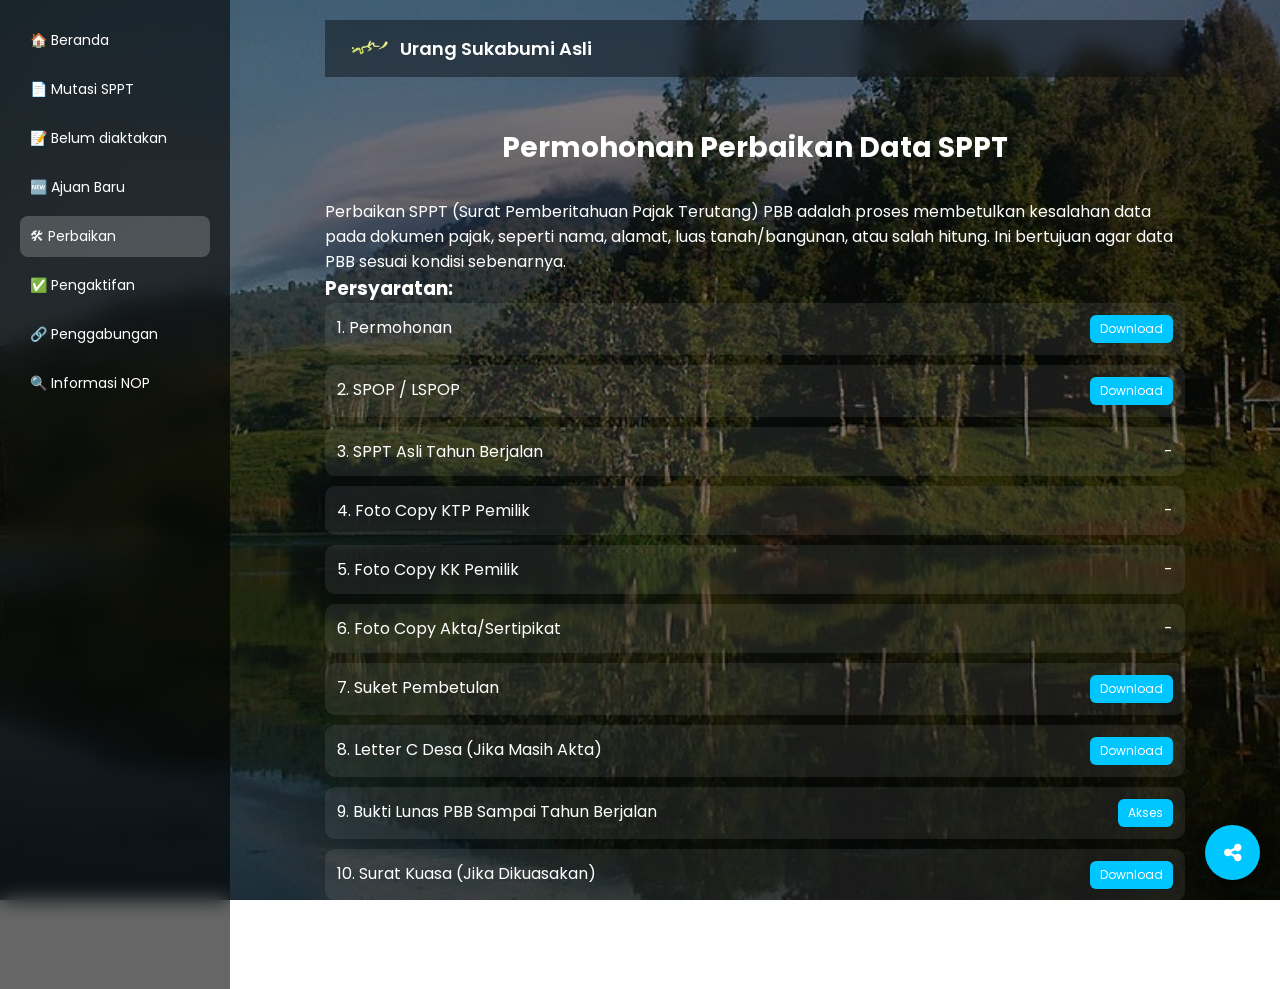
<file: perbaikan.html>
<!DOCTYPE html>
<html lang="id">
<head>
  <meta charset="UTF-8">
  <meta name="viewport" content="width=device-width, initial-scale=1.0">
  <title>Pelayanan SPPT</title>

  <!-- ICON -->
  <link rel="icon" href="favicon.png">

  <!-- FONT -->
  <link href="https://fonts.googleapis.com/css2?family=Poppins:wght@300;500;700&display=swap" rel="stylesheet">

  <!-- ICON -->
  <link rel="stylesheet" href="https://cdnjs.cloudflare.com/ajax/libs/font-awesome/6.5.0/css/all.min.css">

  <!-- CSS (cukup 1 saja biar tidak bentrok) -->
  <link rel="stylesheet" href="style1.css">
</head>

<body>

<div class="layout">

  <!-- SIDEBAR -->
  <aside class="sidebar">
    <a href="index.html">🏠 Beranda</a>
    <a href="mutasi.html">📄 Mutasi SPPT</a>
    <a href="belumakta.html">📝 Belum diaktakan</a>
    <a href="baru.html">🆕 Ajuan Baru</a>
    <a href="perbaikan.html"class="active">🛠 Perbaikan</a>
    <a href="aktif.html">✅ Pengaktifan</a>
    <a href="gabung.html">🔗 Penggabungan</a>
    <a href="nop.html">🔍 Informasi NOP</a>
  </aside>

  <!-- CONTENT -->
  <main class="content">

    <!-- NAVBAR -->
    <div class="navbar">
      <div class="logo">
        <img src="logo.png">
        <span>Urang Sukabumi Asli</span>
      </div>
    </div>

    <!-- HERO -->
    <section class="hero">
      <h1>Permohonan Perbaikan Data SPPT</h1>
    </section>

    <!-- WRAPPER 2 KOLOM -->
    <div class="grid-2">

      <!-- INFO -->
      <div class="info-box">
        <p>
          Perbaikan SPPT (Surat Pemberitahuan Pajak Terutang) PBB adalah proses membetulkan kesalahan data pada dokumen pajak, seperti nama, alamat, luas tanah/bangunan, atau salah hitung. Ini bertujuan agar data PBB sesuai kondisi sebenarnya.
        </p>

        <h3>Persyaratan:</h3>
      </div>

      <!-- LIST -->
      <div class="list-item">
      <span>1. Permohonan</span>
      <a href="file/permohonan.docx" class="btn">Download</a>
    </div>

    <div class="list-item">
      <span>2. SPOP / LSPOP</span>
      <a href="file/spop.pdf" class="btn">Download</a>
    </div>

    <div class="list-item"><span>3. SPPT Asli Tahun Berjalan</span><span>-</span></div>
    <div class="list-item"><span>4. Foto Copy KTP Pemilik</span><span>-</span></div>
    <div class="list-item"><span>5. Foto Copy KK Pemilik</span><span>-</span></div>
    <div class="list-item"><span>6. Foto Copy Akta/Sertipikat</span><span>-</span></div>

    <div class="list-item">
      <span>7. Suket Pembetulan</span>
      <a href="file/pembetulan.docx" class="btn">Download</a>
    </div>

    <div class="list-item">
      <span>8. Letter C Desa (Jika Masih Akta)</span>
      <a href="file/cdesa.xlsx" class="btn">Download</a>
    </div>

    <div class="list-item">
      <span>9. Bukti Lunas PBB Sampai Tahun Berjalan</span>
      <a href="https://citigov.sukabumikab.co.id/signin" class="btn">Akses</a>
    </div>

    <div class="list-item">
      <span>10. Surat Kuasa (Jika Dikuasakan)</span>
      <a href="file/kuasa.docx" class="btn">Download</a>
    </div>

    </div>

    <!-- FOOTER -->
    <div class="footer">
  <p>© <span id="year"></span> Urang Sukabumi Asli. All rights reserved.</p>

<script>
  document.getElementById("year").textContent = new Date().getFullYear();
</script>
</div>

  </main>

</div>

<!-- SOSMED -->
<div class="sosmed-wrap">
  <div class="sosmed-toggle">
    <i class="fas fa-share-alt"></i>
  </div>

  <div class="sosmed-list">
    <a href="#" class="yt"><i class="fab fa-youtube"></i></a>
    <a href="#" class="fb"><i class="fab fa-facebook-f"></i></a>
    <a href="#" class="ig"><i class="fab fa-instagram"></i></a>
    <a href="#" class="tt"><i class="fab fa-tiktok"></i></a>
  </div>
</div>

<script>
document.getElementById("year").textContent = new Date().getFullYear();

const btn = document.querySelector('.sosmed-toggle');
const wrap = document.querySelector('.sosmed-wrap');
btn.onclick = () => wrap.classList.toggle('active');
</script>

</body>
</html>
</file>
<file: style1.css>
/* =========================
   RESET & GLOBAL
========================= */
* {
  margin: 0;
  padding: 0;
  box-sizing: border-box;
}

body {
  font-family: 'Poppins', sans-serif;
  min-height: 100vh;

  /* BACKGROUND GAMBAR */
  background: 
    linear-gradient(rgba(0,0,0,0.5), rgba(0,0,0,0.6)),
    url('bg.jpg');

  background-size: cover;
  background-position: center;
  background-repeat: no-repeat;
  background-attachment: fixed;

  color: #fff;
}

/* =========================
   NAVBAR
========================= */
.navbar {
  display: flex;
  align-items: center;
  padding: 15px 25px;
  background: rgba(0,0,0,0.4);
  backdrop-filter: blur(10px);
}

.logo {
  display: flex;
  align-items: center;
  gap: 10px;
}

.logo img {
  width: 40px;
}

.logo span {
  font-weight: 600;
  font-size: 18px;
}

/* =========================
   HERO
========================= */
.hero {
  text-align: center;
  padding: 50px 20px 20px;
}

.hero h1 {
  font-size: 28px;
  margin-bottom: 10px;
}

.hero p {
  opacity: 0.8;
  font-size: 14px;
}

/* =========================
   MENU GRID
========================= */
.menu-grid {
  display: grid;
  grid-template-columns: repeat(2, 1fr); /* PC: 2 kolom saja */
  gap: 20px;
  padding: 30px;
  max-width: 500px;  /* biar tidak melebar */
  margin: auto;      /* center ke tengah */
}

.card {
  background: rgba(255,255,255,0.08);
  border-radius: 18px;
  padding: 20px;
  text-align: center;
  text-decoration: none;
  color: white;
  transition: 0.3s ease;
  backdrop-filter: blur(10px);
}

.card:hover {
  transform: translateY(-5px) scale(1.02);
  background: rgba(255,255,255,0.15);
}

.card .icon {
  font-size: 30px;
  margin-bottom: 10px;
}

.card h3 {
  font-size: 15px;
}

.card small {
  font-size: 12px;
  opacity: 0.7;
}

/* CARD KHUSUS */
.card.highlight {
  background: rgba(255,255,255,0.08);
}

/* =========================
   FOOTER
========================= */
.footer {
  text-align: center;
  padding: 20px;
  font-size: 12px;
  opacity: 0.7;
}

/* =========================
   SOSMED FLOAT (KANAN)
========================= */
.sosmed-wrap {
  position: fixed;
  right: 20px;
  bottom: 20px;
  z-index: 999;
}

/* tombol utama */
.sosmed-toggle {
  width: 55px;
  height: 55px;
  background: #00c6ff;
  border-radius: 50%;
  display: flex;
  align-items: center;
  justify-content: center;
  cursor: pointer;
  font-size: 20px;
  box-shadow: 0 5px 15px rgba(0,0,0,0.3);
  transition: 0.3s;
}

.sosmed-toggle:hover {
  transform: rotate(90deg);
}

/* list sosmed */
.sosmed-list {
  display: flex;
  flex-direction: column;
  gap: 10px;
  position: absolute;
  bottom: 70px;
  right: 0;

  opacity: 0;
  transform: translateX(50px);
  pointer-events: none;
  transition: 0.3s;
}

/* saat aktif */
.sosmed-wrap.active .sosmed-list {
  opacity: 1;
  transform: translateX(0);
  pointer-events: auto;
}

/* icon sosmed */
.sosmed-list a {
  width: 45px;
  height: 45px;
  border-radius: 50%;
  display: flex;
  align-items: center;
  justify-content: center;
  color: white;
  font-size: 18px;
  transition: 0.3s;
}

.sosmed-list a:hover {
  transform: scale(1.1);
}

/* warna */
.yt { background: #ff0000; }
.fb { background: #1877f2; }
.ig { background: #e1306c; }
.tt { background: #000; }

/* =========================
   RESPONSIVE
========================= */
@media (max-width: 600px) {
  .hero h1 {
    font-size: 22px;
  }

  .menu-grid {
    grid-template-columns: repeat(2, 1fr);
  }
}
/* LAYOUT */
.layout {
  display: flex;
  min-height: 100vh;
}

/* SIDEBAR */
.sidebar {
  width: 230px;
  background: rgba(0,0,0,0.6);
  backdrop-filter: blur(10px);
  padding: 20px;
  display: flex;
  flex-direction: column;
}

.sidebar h2 {
  margin-bottom: 15px;
  font-size: 16px;
}

.sidebar a {
  color: white;
  text-decoration: none;
  padding: 10px;
  border-radius: 8px;
  margin-bottom: 8px;
  font-size: 14px;
  transition: 0.3s;
}

.sidebar a:hover,
.sidebar a.active {
  background: rgba(255,255,255,0.2);
}

/* CONTENT */
.content {
  flex: 1;
  padding: 20px;
}

/* LIST STYLE */
.menu-list {
  margin-top: 20px;
}

.list-item {
  display: flex;
  justify-content: space-between;
  background: rgba(255,255,255,0.08);
  padding: 12px;
  border-radius: 10px;
  margin-bottom: 10px;
}

.btn {
  background: #00c6ff;
  padding: 5px 10px;
  border-radius: 6px;
  text-decoration: none;
  color: white;
  font-size: 12px;
}

/* RESPONSIVE */
@media (max-width: 768px) {
  .layout {
    flex-direction: column;
  }

  .sidebar {
    width: 100%;
    flex-direction: row;
    overflow-x: auto;
  }

  .sidebar a {
    white-space: nowrap;
  }
}
.content {
  flex: 1;
  padding: 20px;

  max-width: 900px;   /* BATAS LEBAR */
  margin: 0 auto;     /* posisi tengah */
}
/* ====== UPGRADE CARD (AMAN) ====== */
.menu-grid .card{
  transition: all 0.3s ease;
}

/* hover lebih hidup */
.menu-grid .card:hover{
  transform: translateY(-8px) scale(1.03);
  box-shadow: 
    0 15px 30px rgba(0,0,0,0.4),
    0 0 20px rgba(0,255,150,0.2);
}

/* klik */
.menu-grid .card:active{
  transform: scale(0.96);
}
.menu-grid .card .icon{
  transition: 0.3s;
}

.menu-grid .card:hover .icon{
  transform: scale(1.2) rotate(5deg);
}
.menu-grid .card{
  opacity: 0;
  transform: translateY(20px);
  animation: fadeUp 0.5s ease forwards;
}

/* delay biar muncul satu-satu */
.menu-grid .card:nth-child(1){animation-delay:0.1s;}
.menu-grid .card:nth-child(2){animation-delay:0.2s;}
.menu-grid .card:nth-child(3){animation-delay:0.3s;}
.menu-grid .card:nth-child(4){animation-delay:0.4s;}
.menu-grid .card:nth-child(5){animation-delay:0.5s;}
.menu-grid .card:nth-child(6){animation-delay:0.6s;}
.menu-grid .card:nth-child(7){animation-delay:0.7s;}
.menu-grid .card:nth-child(8){animation-delay:0.8s;}

@keyframes fadeUp{
  to{
    opacity:1;
    transform:translateY(0);
  }
}
.menu-grid .card:hover{
  background: rgba(255,255,255,0.18);
}
</file>
